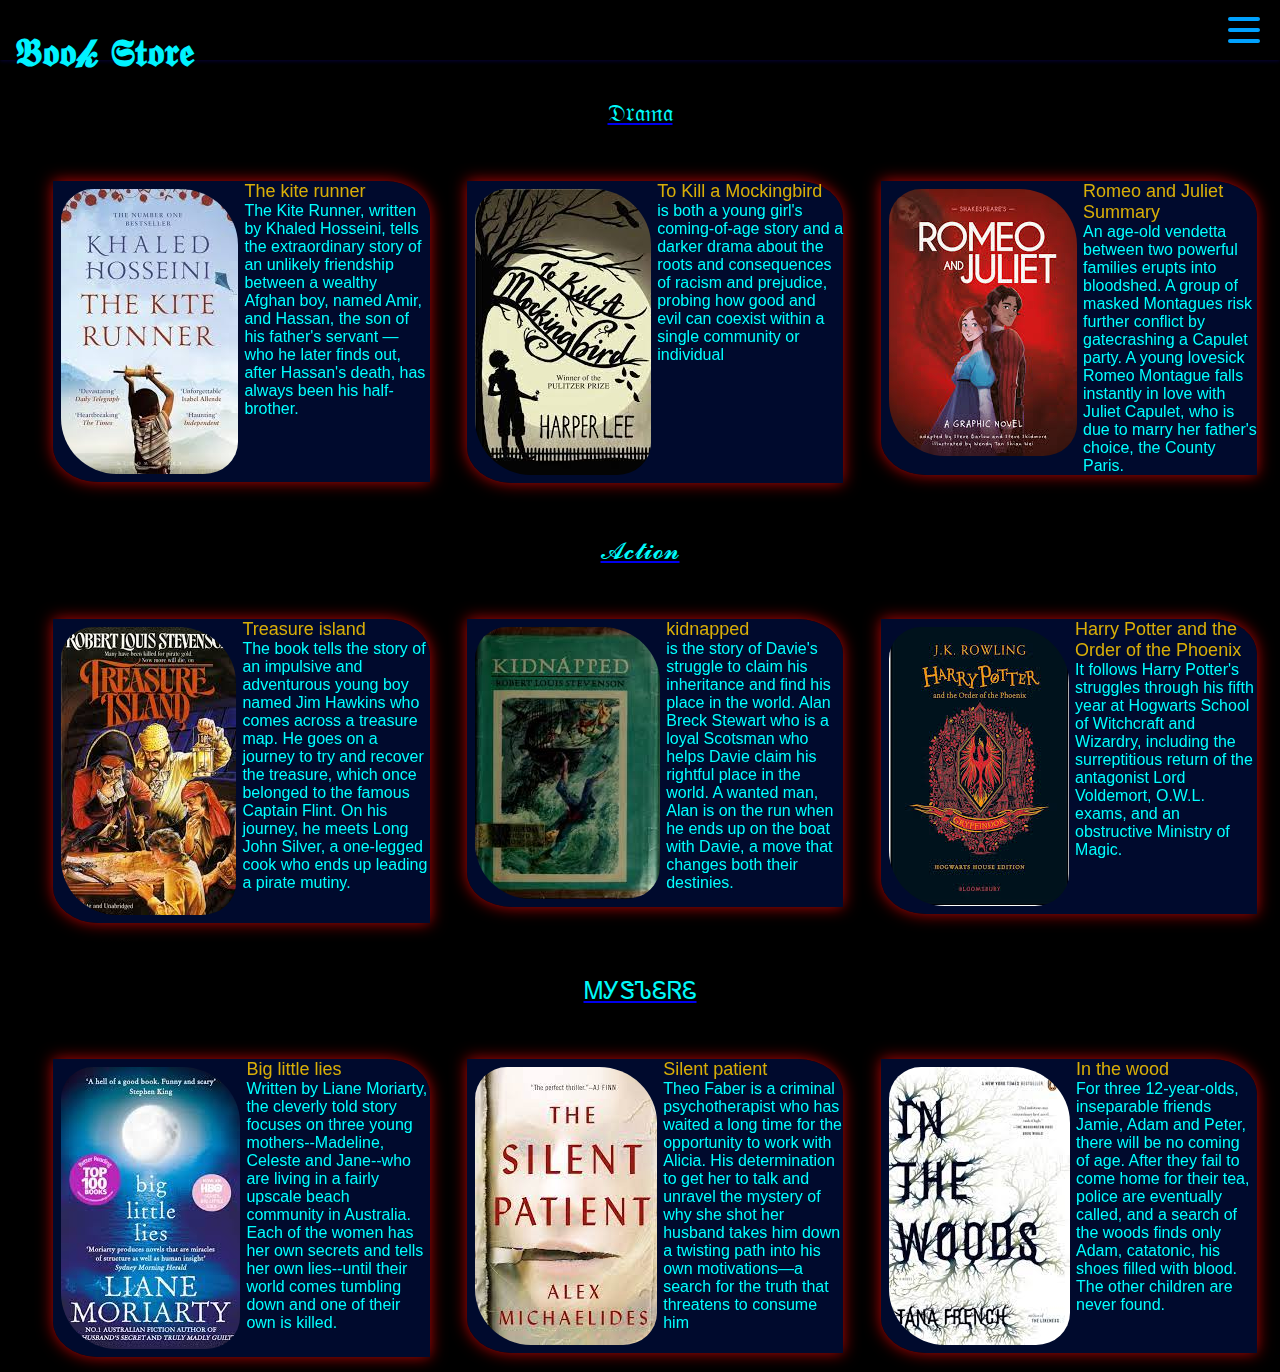
<file: Webproject(12130259)/Files/index.html>
<HTML>
    <head>
     <title>bookStore</title>
	 <meta name="viewport" content="width=device-width, initial-scale=1.0">
     <meta charset="UTF-8"/>
    <link rel="stylesheet" href="Stylebox.css">
</head>
<body> 
	<nav>
		<div class="navbar">
		  <div class="container1 nav-container1">
			  <input class="checkbox" type="checkbox" name="" id="" />
			  <div class="hamburger-lines">
				<span class="line line1"></span>
				<span class="line line2"></span>
				<span class="line line3"></span>
			  </div>  
			<div class="logo">
			  <h1>𝕭𝖔𝖔𝓴 𝕾𝖙𝖔𝖗𝖊</h1>
			</div>
			<div class="menu-items">
			  <li><a href="index.html">Home</a></li>
			  <li><a href="Register.html">Regester/signin</a></li>
			  <li><a href="prices.html">prices</a></li>
			  <li><a href="ConractUS.html">contact</a></li>
			</div>
		  </div>
		</div>
	  </nav>

		<div class="row">
		<div class="col-12 col-s-12">
		<a href="Drama.html"><p id="Title">𝔇𝔯𝔞𝔪𝔞</p></a></div></div>
<div class="float"|>
<div class="row">
	<div class="col-4 col-s-6">
<div class="container">
<img src="images/images (4).jpeg" alt="the kite runner">
<div class="btitle"><a> The kite runner</a></div>
<div class="description"><a>The Kite Runner, written by Khaled Hosseini, tells the extraordinary story of an unlikely friendship between a wealthy Afghan boy, named Amir, and Hassan, the son of his father's servant — who he later finds out, after Hassan's death, has always been his half-brother.</a></div>
</div>	</div>
<div class="col-4 col-s-6">
<div class="container">
	<img src="images/download (1).jpeg" alt="the kite runner">
	<div class="btitle"><a > To Kill a Mockingbird</a></div>
	<div class="description"><a> is both a young girl's coming-of-age story and a darker drama about the roots and consequences of racism and prejudice, probing how good and evil can coexist within a single community or individual</a></div>
	</div></div>
	<div class="col-4 col-s-12">
	<div class="container">
		<img src="images/images.jpeg" alt="the kite runner">
		<div class="btitle"><a>Romeo and Juliet Summary</a></div>
		<div class="description" ><a> An age-old vendetta between two powerful families erupts into bloodshed. A group of masked Montagues risk further conflict by gatecrashing a Capulet party. A young lovesick Romeo Montague falls instantly in love with Juliet Capulet, who is due to marry her father's choice, the County Paris.</a></div>
		</div></div>
	</div>	</div>	
	<div class="row">
	<div class="col-12 col-s-12">
	<a href="Action.html"><p id="Title">𝓐𝓬𝓽𝓲𝓸𝓷</p></a></div>
	</div>
	<div class="float"|>
	<div class="row">
		<div class="col-4 col-s-6">
		<div class="container">
		<img src="images/download (2).jpeg" alt="">
		<div class="btitle"><a>Treasure island</a></div>
		<div class="description"><a>The book tells the story of an impulsive and adventurous young boy named Jim Hawkins who comes across a treasure map. He goes on a journey to try and recover the treasure, which once belonged to the famous Captain Flint. On his journey, he meets Long John Silver, a one-legged cook who ends up leading a pirate mutiny.</a></div>
		</div>	</div>
		<div class="col-4 col-s-6">
		<div class="container">
			<img src="images/images (1).jpeg" alt="the kite runner">
			<div class="btitle"><a> kidnapped</a></div>
			<div class="description" ><a> is the story of Davie's struggle to claim his inheritance and find his place in the world. Alan Breck Stewart who is a loyal Scotsman who helps Davie claim his rightful place in the world. A wanted man, Alan is on the run when he ends up on the boat with Davie, a move that changes both their destinies.</a></div>
			</div></div>
			<div class="col-4 col-s-12">
			<div class="container">
				<img src="images/images (2).jpeg" alt="the kite runner">
				<div class="btitle"><a> Harry Potter and the Order of the Phoenix</a></div>
				<div class="description" ><a>It follows Harry Potter's struggles through his fifth year at Hogwarts School of Witchcraft and Wizardry, including the surreptitious return of the antagonist Lord Voldemort, O.W.L. exams, and an obstructive Ministry of Magic.</a></div>
				</div></div>
			</div></div>
		<div class="row">
			<div class="col-12 col-s-12">
			<a href="Mystere.html"><p id="Title">ᎷᎩᏕᏖᏋᏒᏋ</p></a></div>
		</div>
			<div class="float"|>
	<div class="row">
		<div class="col-4 col-s-6">
<div class="container">
				<img src="images/download (4).jpeg" alt="the kite runner">
				<div class="btitle"><a>Big little lies</a></div>
				<div class="description"><a>Written by Liane Moriarty, the cleverly told story focuses on three young mothers--Madeline, Celeste and Jane--who are living in a fairly upscale beach community in Australia. Each of the women has her own secrets and tells her own lies--until their world comes tumbling down and one of their own is killed.</a></div>
				</div>	</div>
				<div class="col-4 col-s-6">
				<div class="container">
					<img src="images/download (5).jpeg" alt="the kite runner">
					<div class="btitle"><a>Silent patient</a></div>
					<div class="description"><a>Theo Faber is a criminal psychotherapist who has waited a long time for the opportunity to work with Alicia. His determination to get her to talk and unravel the mystery of why she shot her husband takes him down a twisting path into his own motivations—a search for the truth that threatens to consume him</a></div>
					</div></div>
					<div class="col-4 col-s-12">

					<div class="container">
						<img src="images/download (6).jpeg" alt="the kite runner">
						<div class="btitle"><a>In the wood</a></div>
						<div class="description"><a>For three 12-year-olds, inseparable friends Jamie, Adam and Peter, there will be no coming of age. After they fail to come home for their tea, police are eventually called, and a search of the woods finds only Adam, catatonic, his shoes filled with blood. The other children are never found.</a></div>
						</div></div>
					</div></div>
				
					
	</body>
</HTML>
</file>
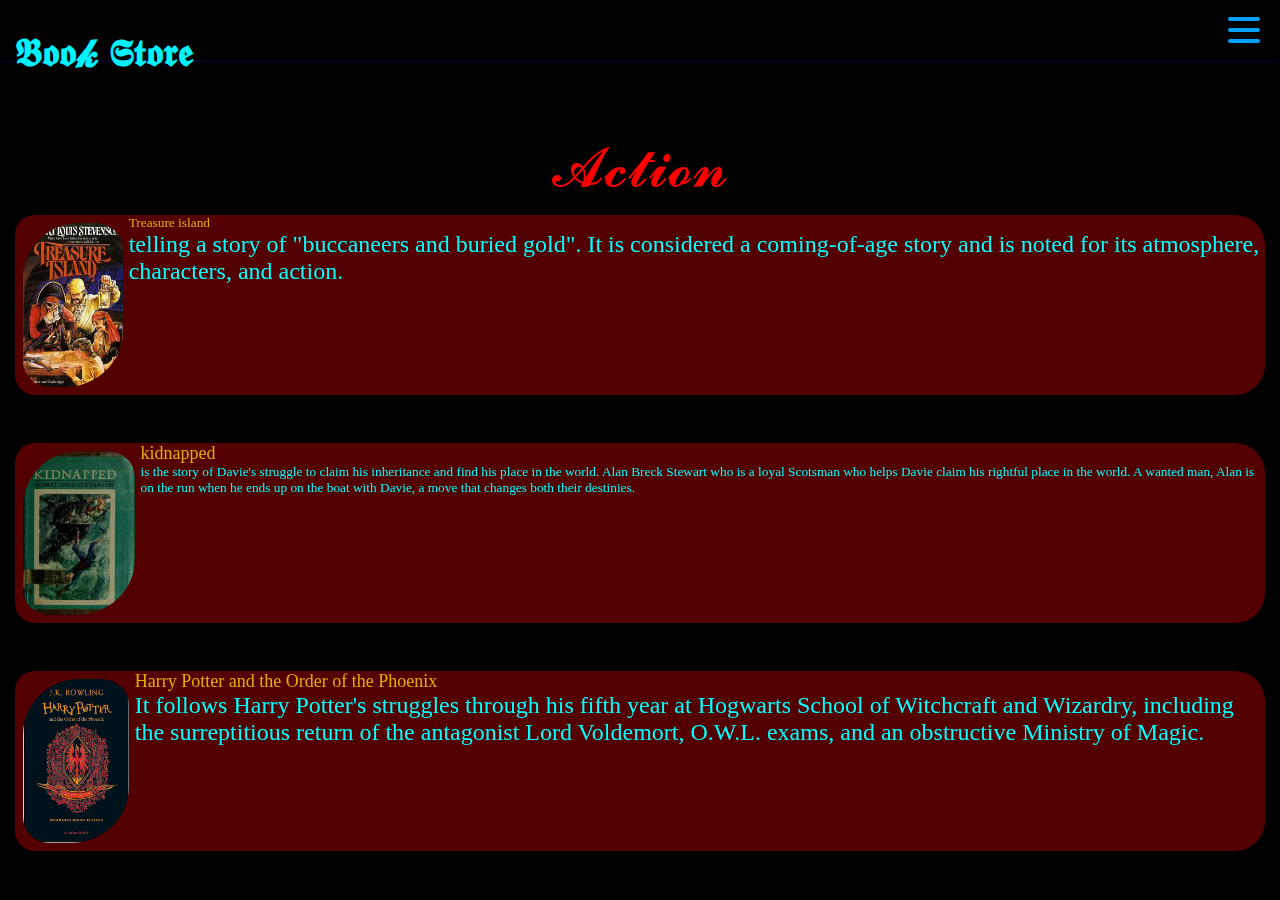
<file: Webproject(12130259)/Files/Action.html>
<HTML>
    <head>
     <title>MBA</title>
     <meta charset="UTF-8"/>
    <link rel="stylesheet" href="StylePages.css">
	<meta name="viewport" content="width=device-width, initial-scale=1.0">
     
</head>
<body>  
	<nav>
		<div class="navbar">
		  <div class="container1 nav-container1">
			  <input class="checkbox" type="checkbox" name="" id="" />
			  <div class="hamburger-lines">
				<span class="line line1"></span>
				<span class="line line2"></span>
				<span class="line line3"></span>
			  </div>  
			<div class="logo">
			  <h1>𝕭𝖔𝖔𝓴 𝕾𝖙𝖔𝖗𝖊</h1>
			</div>
			<div class="menu-items">
			  <li><a href="index.html">Home</a></li>
			  <li><a href="Register.html">Regester/signin</a></li>
			  <li><a href="prices.html">prices</a></li>
			  <li><a href="ConractUS.html">contact</a></li>
			</div>
		  </div>
		</div>
	  </nav>

		<p id="Title"></style>𝓐𝓬𝓽𝓲𝓸𝓷</p><a href="Drama.html"></a>

	<div class="col-12 col-s-12">
		<div class="container">
			<img src="images/download (2).jpeg" alt="">
			<div class="btitle"><a style="font-size: smaller;">Treasure island</a></div>
			<div class="description"><a>telling a story of "buccaneers and buried gold". It is considered a coming-of-age story and is noted for its atmosphere, characters, and action.</a></div>
			</div>
</div>	
<div class="col-12 col-s-12">
	<div class="container">
		<img src="images/images (1).jpeg" alt="the kite runner">
		<div class="btitle"><a> kidnapped</a></div>
		<div class="description" style="font-size: smaller;"><a> is the story of Davie's struggle to claim his inheritance and find his place in the world. Alan Breck Stewart who is a loyal Scotsman who helps Davie claim his rightful place in the world. A wanted man, Alan is on the run when he ends up on the boat with Davie, a move that changes both their destinies.</a></div>
		</div></div>
	<div class="col-12 col-s-12">
		<div class="container">
			<img src="images/images (2).jpeg" alt="the kite runner">
			<div class="btitle"><a> Harry Potter and the Order of the Phoenix</a></div>
			<div class="description" ><a>It follows Harry Potter's struggles through his fifth year at Hogwarts School of Witchcraft and Wizardry, including the surreptitious return of the antagonist Lord Voldemort, O.W.L. exams, and an obstructive Ministry of Magic.</a></div>
			</div></div>
		
	</body>
</HTML>
</file>
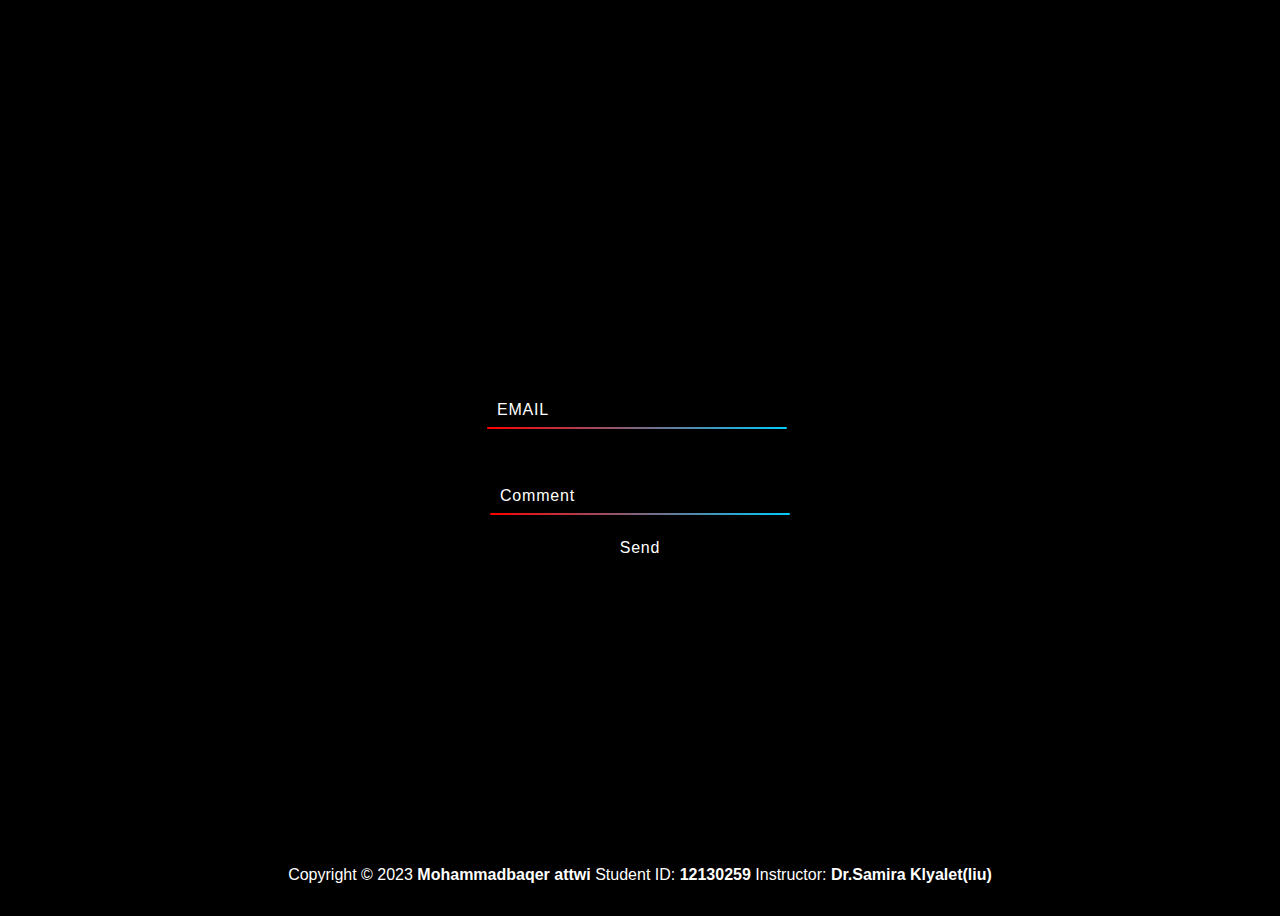
<file: Webproject(12130259)/Files/ConractUS.html>
<!DOCTYPE html>
<html lang="en">
<head>
    <meta charset="UTF-8">
    <title>12130259</title>
  
</head>
<body>
    
    <form>
        <tr><td>
        <table><div class="input">
        <input type="email" required="required">
        <label>EMAIL</label>
        <i></i></td></tr>
    </div>
    <tr><td>
    <div class="input">
        <input type="text" required="required">
        <label>Comment</label>
        <i></i></td></tr>

    </div>
 <tr>
    <div><td colspan="2" style="text-align:center;  color: #fff;"><input type="submit" value="Send" style="  color: #fff;"> </td>
</tr></div></table></form>
    
    <footer >
          <p>Copyright &copy; 2023 <strong>Mohammadbaqer attwi</strong>
        Student ID: <strong>12130259</strong>
         Instructor: <strong>Dr.Samira Klyalet(liu)</strong></p>
      </footer>
      
      
</body>
  <style>

footer {
  position: fixed;
  bottom: 0;
  width: 100%;
  height: 50px;
  background-color: #000000;
  color: white;
  text-align: center;
  direction: rtl;
  float: right;
}



        *{
            box-sizing: border-box;

            font-family: 'Lucida Sans', 'Lucida Sans Regular', 'Lucida Grande', 'Lucida Sans Unicode', Geneva, Verdana, sans-serif;
        }

        body{
            display: flex;
            justify-content: center;
            align-items: center;
            background: #000;
            min-height: 100vh;
        }
        
     
        
        form{
            position: absolute;
           
            flex-direction: column;
            background: #000;
            z-index: 10;
        }

        .input{
            position: relative;
            margin-top:35px ;
            width: 300px;
        }
        
        input{
            position: relative;
            padding: 20px 10px 10px;
            width: 100%;
            color: #222;
            background: transparent;
            font-size: 1em;
            letter-spacing: 0.05em;
            border: none;
            outline: none;
            z-index: 10;
        }
        
        label{
            position: absolute;
            left: 0;
            padding: 20px 10px 10px;
            color: #fff;
            font-size: 1em;
            letter-spacing: 0.05em;
            pointer-events: none;
            transition: 0.5s;
        }
        
        input:valid ~ label,input:focus ~ label{
            color: #fff;
            font-size: 0.7em;
            transform: translateY(-34px);
         }
        
         i{
            position: absolute;
            left: 0;
            bottom: 0;
            height: 2px;
            width: 100%;
            background: linear-gradient(45deg,#f00,#00ccff);
            border-radius: 4px;
            pointer-events: none;
            z-index: 9;
            transition: 0.5s;
         }
        
         input:valid ~ i,input:focus ~ i{
            height: 44px;
         }

</style>
</html>
</file>
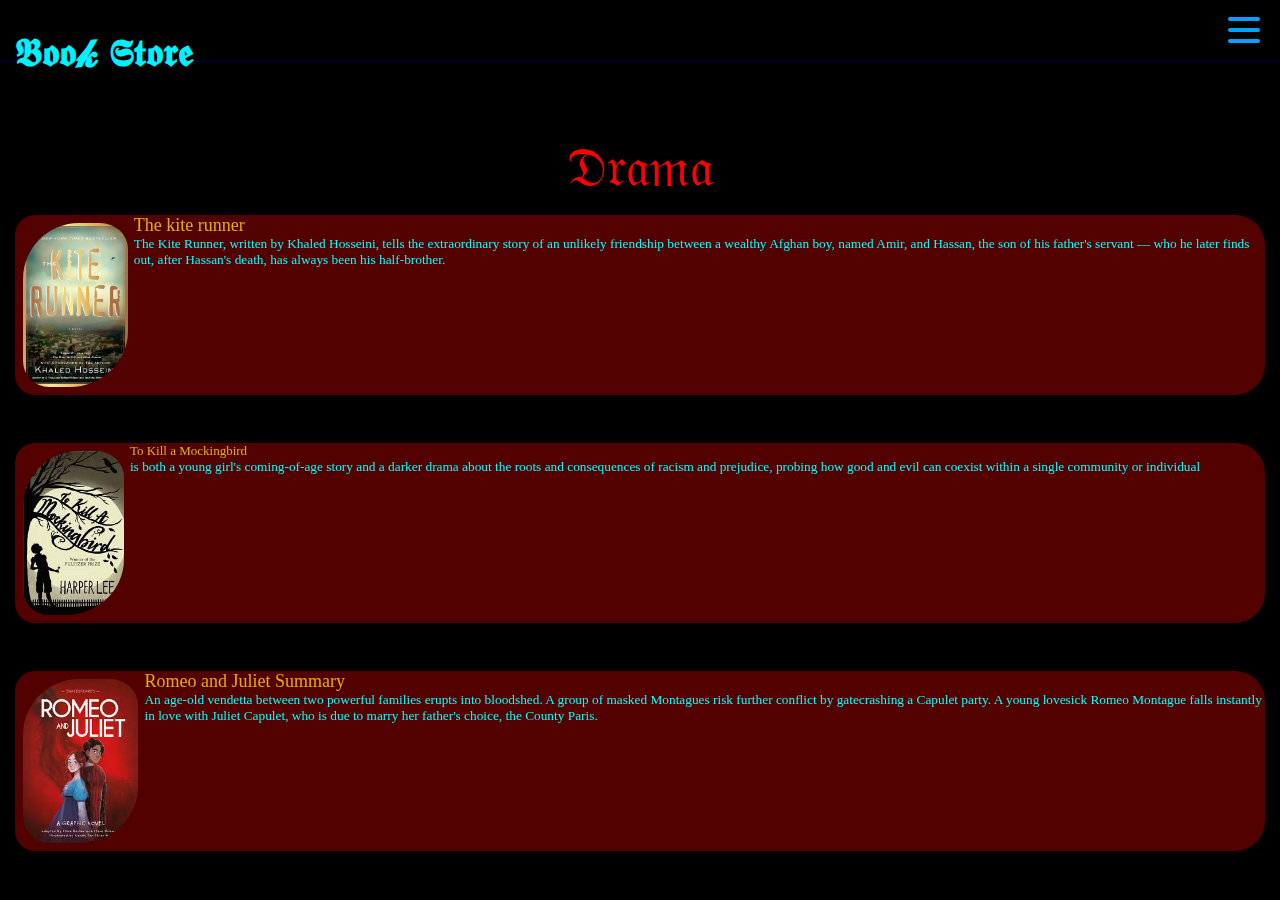
<file: Webproject(12130259)/Files/Drama.html>
<HTML>
    <head>
     <title>12130259</title>
	 <meta name="viewport" content="width=device-width, initial-scale=1.0">
     <meta charset="UTF-8"/>
    <link rel="stylesheet" href="StylePages.css">
</head>
<body>  
	<nav>
		<div class="navbar">
		  <div class="container1 nav-container1">
			  <input class="checkbox" type="checkbox" name="" id="" />
			  <div class="hamburger-lines">
				<span class="line line1"></span>
				<span class="line line2"></span>
				<span class="line line3"></span>
			  </div>  
			<div class="logo">
			  <h1>𝕭𝖔𝖔𝓴 𝕾𝖙𝖔𝖗𝖊</h1>
			</div>
			<div class="menu-items">
			  <li><a href="index.html">Home</a></li>
			  <li><a href="Register.html">Regester/signin</a></li>
			  <li><a href="prices.html">prices</a></li>
			  <li><a href="ConractUS.html">contact</a></li>
			</div>
		  </div>
		</div>
	  </nav>

		<p id="Title"></style>𝔇𝔯𝔞𝔪𝔞</p><a href="Drama.html"></a>

		<div class="col-12 col-s-12">
			<div class="container">
				<img src="images/db1.jpg" alt="the kite runner">
				<div class="btitle"><a> The kite runner</a></div>
				<div class="description" style="font-size: smaller;"><a>The Kite Runner, written by Khaled Hosseini, tells the extraordinary story of an unlikely friendship between a wealthy Afghan boy, named Amir, and Hassan, the son of his father's servant — who he later finds out, after Hassan's death, has always been his half-brother.</a></div>
				</div>
	</div>	
	<div class="col-12 col-s-12">
		<div class="container">
			<img src="images/download (1).jpeg" alt="the kite runner">
			<div class="btitle"><a style="font-size: small;"> To Kill a Mockingbird</a></div>
			<div class="description" style="font-size: smaller;"><a> is both a young girl's coming-of-age story and a darker drama about the roots and consequences of racism and prejudice, probing how good and evil can coexist within a single community or individual</a></div>
			</div></div>
		<div class="col-12 col-s-12">
			<div class="container">
				<img src="images/images.jpeg" alt="the kite runner">
				<div class="btitle"><a>Romeo and Juliet Summary</a></div>
				<div class="description" style="font-size: smaller;"><a> An age-old vendetta between two powerful families erupts into bloodshed. A group of masked Montagues risk further conflict by gatecrashing a Capulet party. A young lovesick Romeo Montague falls instantly in love with Juliet Capulet, who is due to marry her father's choice, the County Paris.</a></div>
				</div></div>
		
				
	</body>
</HTML>
</file>
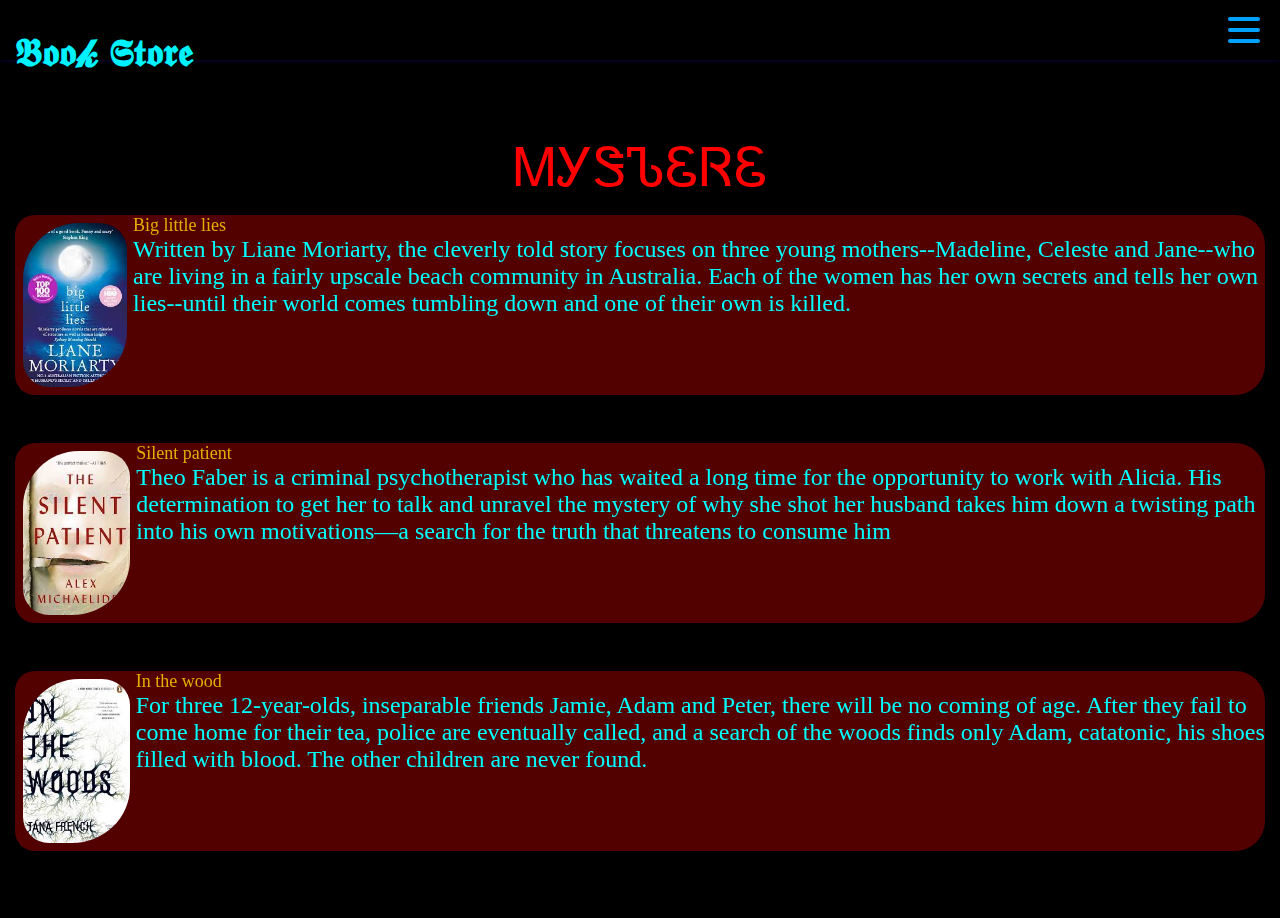
<file: Webproject(12130259)/Files/Mystere.html>
<HTML>
    <head>
     <title>MohammadbaqerAttwi</title>
     <meta charset="UTF-8"/>
    <link rel="stylesheet" href="StylePages.css">
    <meta charset="utf-8" />
    <meta property="og:type" content="website" />
    <meta content="summary_large_image" name="twitter:card" />
    <meta content="width=device-width, initial-scale=1" name="viewport" />
  
</head>
<body>  
  <nav>
		<div class="navbar">
		  <div class="container1 nav-container1">
			  <input class="checkbox" type="checkbox" name="" id="" />
			  <div class="hamburger-lines">
				<span class="line line1"></span>
				<span class="line line2"></span>
				<span class="line line3"></span>
			  </div>  
			<div class="logo">
			  <h1>𝕭𝖔𝖔𝓴 𝕾𝖙𝖔𝖗𝖊</h1>
			</div>
			<div class="menu-items">
			  <li><a href="index.html">Home</a></li>
			  <li><a href="Register.html">Regester/signin</a></li>
			  <li><a href="prices.html">prices</a></li>
			  <li><a href="ConractUS.html">contact</a></li>
			</div>
		  </div>
		</div>
	  </nav>

		<p id="Title"></style>ᎷᎩᏕᏖᏋᏒᏋ</p><a href="Drama.html"></a>
    <div class="col-12 col-s-12">
      <div class="container">
				<img src="images/download (4).jpeg" alt="the kite runner">
				<div class="btitle"><a>Big little lies</a></div>
				<div class="description"><a>Written by Liane Moriarty, the cleverly told story focuses on three young mothers--Madeline, Celeste and Jane--who are living in a fairly upscale beach community in Australia. Each of the women has her own secrets and tells her own lies--until their world comes tumbling down and one of their own is killed.</a></div>
				</div></div>
	</div>	
  <div class="col-12 col-s-12">
  <div class="container">
    <img src="images/download (5).jpeg" alt="the kite runner">
    <div class="btitle"><a>Silent patient</a></div>
    <div class="description"><a>Theo Faber is a criminal psychotherapist who has waited a long time for the opportunity to work with Alicia. His determination to get her to talk and unravel the mystery of why she shot her husband takes him down a twisting path into his own motivations—a search for the truth that threatens to consume him</a></div>
    </div></div>
		<div class="col-12 col-s-12">
      <div class="container">
        <img src="images/download (6).jpeg" alt="the kite runner">
        <div class="btitle"><a>In the wood</a></div>
        <div class="description"><a>For three 12-year-olds, inseparable friends Jamie, Adam and Peter, there will be no coming of age. After they fail to come home for their tea, police are eventually called, and a search of the woods finds only Adam, catatonic, his shoes filled with blood. The other children are never found.</a></div>
        </div></div>
        <footer >
          <p>Copyright &copy; 2023 <strong>Mohammadbaqer attwi</strong>
        Student ID: <strong>12130259</strong>
         Instructor: <strong>Dr.Samira Klyalet(liu)</strong></p>
      </footer>
      
	</body>
</HTML>
</file>
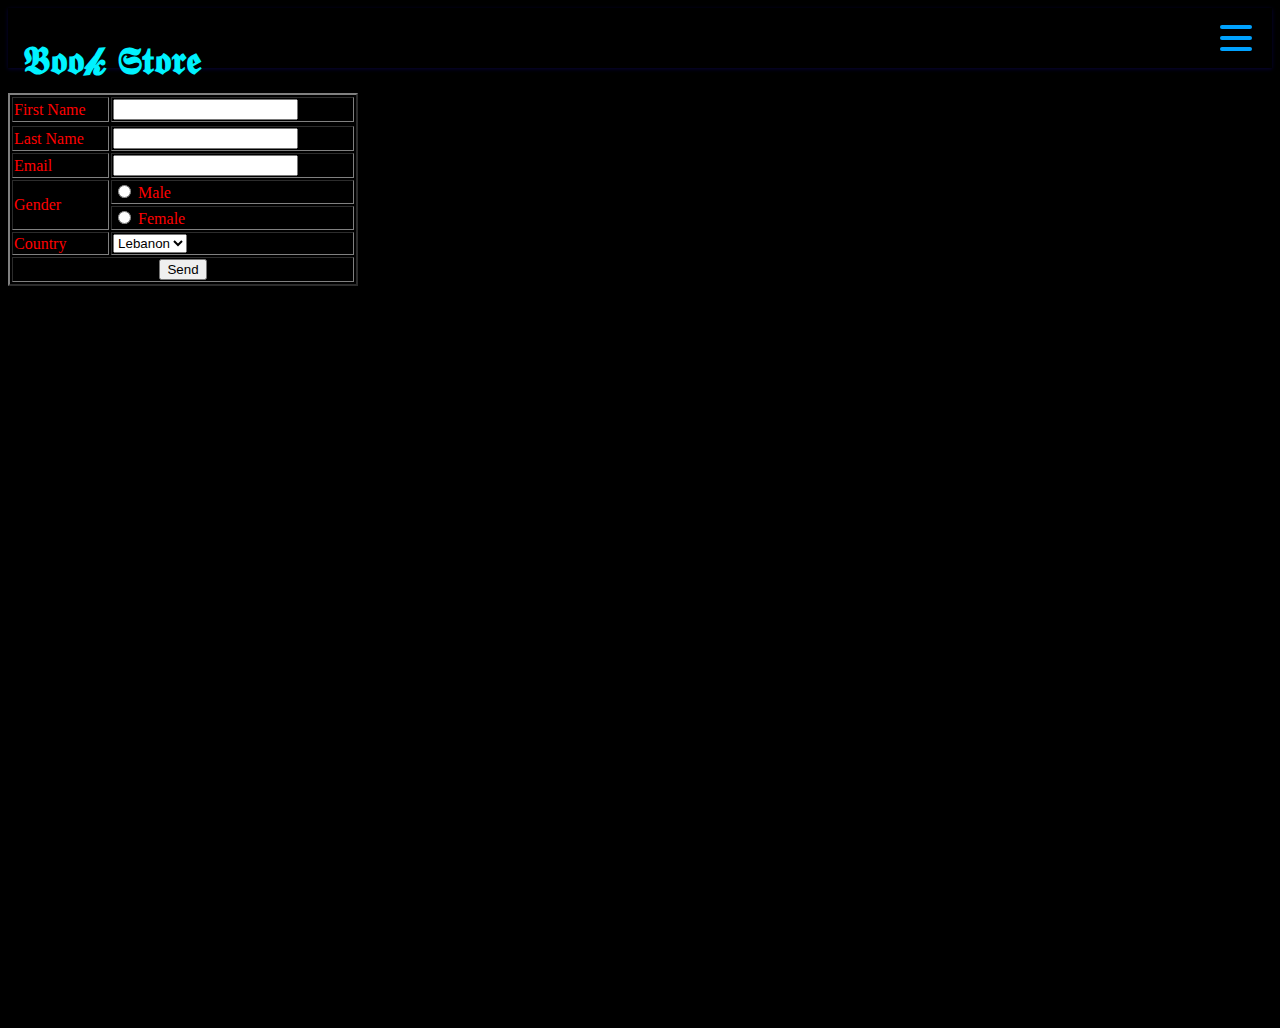
<file: Webproject(12130259)/Files/Register.html>
<!doctype html>
<html lang="en">
<head>
  <title>baqerattwi</title>
  <meta charset="utf-8">
</head>
<body>
  <nav>
		<div class="navbar">
		  <div class="container1 nav-container1">
			  <input class="checkbox" type="checkbox" name="" id="" />
			  <div class="hamburger-lines">
				<span class="line line1"></span>
				<span class="line line2"></span>
				<span class="line line3"></span>
			  </div>  
			<div class="logo">
			  <h1>𝕭𝖔𝖔𝓴 𝕾𝖙𝖔𝖗𝖊</h1>
			</div>
			<div class="menu-items">
			  <li><a href="index.html">Home</a></li>
			  <li><a href="Register.html">Regester/signin</a></li>
			  <li><a href="prices.html">prices</a></li>
			  <li><a href="ConractUS.html">contact</a></li>
			</div>
		  </div>
		</div>
	  </nav>
  <form>
        <table width=350 border="2px">
            <tr>
                <td> First Name </td>
                <td ><i><input type="text" name="fname"></td>
                </i>  </tr>
            <tr>
            <tr>
                <td> Last Name </td>
                <td><input type="text" name="lname"></td>
            </tr>
            <tr>
              <td> Email </td>
              <td><input type="text" name="fname"></td>
          </tr>
            <tr>
                <td rowspan="2"> Gender </td>
                <td><input type="radio" name="gender" value="M"> Male</td>
            </tr>
            <tr>
          
                <td><input type="radio" name="gender" value="F"> Female</td>
            </tr>
            <tr>
                <td> Country </td>
                <td><select>
                    <option>Lebanon</option>
                    <option>Syria</option>
                    <option>Jordan</option>
                </select></td>
            </tr>
         
              <tr>
                  <td colspan="2" style="text-align:center"><input type="submit" value="Send"> </td>
              </tr>
        </table>
    </form>

	</div>
</body>
<style>

.navbar {
  width: 100%;
  box-shadow: 0 1px 4px rgba(19, 10, 139, 0.392);
  margin-bottom: 2%;
}

.nav-container1 {
  display: flex;
  justify-content: space-between;
  align-items: center;
  height: 62px;
}

.navbar .menu-items {
  display: flex;
}

.navbar .nav-container1 li {
  list-style: none;
}

.navbar .nav-container1 a {
  text-decoration: none;
  color: #fffffff8;
  font-weight: 500;
  font-size: 1.2rem;
  padding: 0.7rem;
}

.navbar .nav-container1 a:hover{
    font-weight: bolder;
    color: rgba(243, 53, 53, 0.984);
}

.nav-container1 {
  display: block;
  position: relative;
  height: 60px;
}

.nav-container1 .checkbox {
  position: absolute;
  display: block;
  height: 32px;
  width: 32px;
  top: 20px;
  right: 20px;
  z-index: 5;
  opacity: 0;
  cursor: pointer;
}

.nav-container1 .hamburger-lines {
  display: block;
  height: 26px;
  width: 32px;
  position: absolute;
  top: 17px;
  right: 20px;
  z-index: 2;
  display: flex;
  flex-direction: column;
  justify-content: space-between;
}
table{
  align-self: center;
  align-items: center;
  margin: 0%;
  padding: 0%;
}
.nav-container1 .hamburger-lines .line {
  display: block;
  height: 4px;
  width: 100%;
  border-radius: 10px;
  background: #00a2ff;
}

.nav-container1 .hamburger-lines .line1 {
  transform-origin: 0% 0%;
  transition: transform 0.4s ease-in-out;
}

.nav-container1 .hamburger-lines .line2 {
  transition: transform 0.2s ease-in-out;
}

.nav-container1 .hamburger-lines .line3 {
  transform-origin: 0% 100%;
  transition: transform 0.4s ease-in-out;
}

.navbar .menu-items {
  padding-top: 120px;
  box-shadow: inset 0 0 2000px rgba(195, 16, 123, 0.5);
  height: 100vh;
  width: 100%;
  transform: translate(-150%);
  
  flex-direction: column;
  margin-left: -40px;
  padding-left: 50px;
  transition: transform 0.5s ease-in-out;
  text-align:right;
}

.navbar .menu-items li {
  margin-bottom: 1.2rem;
  font-size: 1.5rem;
  font-weight: 500;
  display: inline-block;
}

.logo {
  position: absolute;
  top: 5px;
  left: 15px;
  font-size: 1.2rem;
  color: rgb(0, 242, 255);
  z-index:20;
  float: left;
}

.nav-container1 input[type="checkbox"]:checked ~ .menu-items {
  transform: translateX(0);
}

.nav-container1 input[type="checkbox"]:checked ~ .hamburger-lines .line1 {
  transform: rotate(45deg);
}

.nav-container1 input[type="checkbox"]:checked ~ .hamburger-lines .line2 {
  transform: scaleY(0);
}

.nav-container1 input[type="checkbox"]:checked ~ .hamburger-lines .line3 {
  transform: rotate(-45deg);
}
body{
  background-color: black;
  color: red;
}
    </style>
</html>
</file>
<file: Webproject(12130259)/Files/Stylebox.css>
body{
  background-color: black;
    background-repeat: no-repeat;
    background-size:cover;
    margin: 0;
    padding: 0;
  
    }
  
    /* Google font */
    @import url('https://fonts.googleapis.com/css?family=Orbitron');
    #clock {
        font-family: 'Orbitron', sans-serif;
        color: #66ff99;
        font-size: 56px;
        text-align: center;
        padding-top: 40px;
        padding-bottom: 40px;
      }
      * {
        box-sizing: border-box;
      }
      
      .row::after {
        content: "";
        clear: both;
        display: table;
      }
      
      [class*="col-"] {
        float: left;
        padding: 15px;
      }
      
      html {
        font-family: "Lucida Sans", sans-serif;
      }
      
      .header {
        background-color: #9933cc;
        color: #ffffff;
        padding: 15px;
      }
      
      .aside {
        background-color: #333333;
        padding: 15px;
        color: #ffffff;
        text-align: center;
        font-size: 14px;
        box-shadow: 0 1px 3px rgba(0,0,0,0.12), 0 1px 2px rgba(0,0,0,0.24);
      }
      
      .footer {
        background-color: #336633;
        color: #ffffff;
        text-align: center;
        font-size: 12px;
        padding: 15px;
      }
      
      /* For mobile phones: */
      [class*="col-"] {
        width: 100%;
      }
      
      @media only screen and (min-width: 600px) {
        /* For tablets: */
        .col-s-1 {width: 8.33%;}
        .col-s-2 {width: 16.66%;}
        .col-s-3 {width: 25%;}
        .col-s-4 {width: 33.33%;}
        .col-s-5 {width: 41.66%;}
        .col-s-6 {width: 50%;}
        .col-s-7 {width: 58.33%;}
        .col-s-8 {width: 66.66%;}
        .col-s-9 {width: 75%;}
        .col-s-10 {width: 83.33%;}
        .col-s-11 {width: 91.66%;}
        .col-s-12 {width: 100%;}
     
      }
      @media only screen and (min-width: 768px) {
        /* For desktop: */
        .col-1 {width: 8.33%;}
        .col-2 {width: 16.66%;}
        .col-3 {width: 25%;}
        .col-4 {width: 33.33%;}
        .col-5 {width: 41.66%;}
        .col-6 {width: 50%;}
        .col-7 {width: 58.33%;}
        .col-8 {width: 66.66%;}
        .col-9 {width: 75%;}
        .col-10 {width: 83.33%;}
        .col-11 {width: 91.66%;}
        .col-12 {width: 100%;}
      }
  /*Glass effect*/
.container{
width:fit-content;
height:max-content;
display:inline-table;
box-shadow: 0 0 1rem 0 rgba(243, 7, 7, 0.777);
border-radius: 0% 12% 0% 12%;
background-color: rgba(0, 13, 60, 0.752);
backdrop-filter: blur(5px);
margin-right: 2%;
}
/*fisnhed*/
.container>img{
  padding: 8px 6px 8px 8px;
  border-radius: 40px 64px;
  float: left;
  display: flex;
}
div.btitle a{
font-size: large;
color: rgba(255, 204, 0, 0.849);
}
div.description{
color: aqua;
font-size: medium;
}
.float{
 display: left;
 display:flex ;
}
.float{
  margin-left: 3%;
}
div.container a:hover{
  font-size: x-large;
  overflow:scroll;
}
#Title{
  font-family: Arblanchedalmondial, Helvetica, sans-serif;
  color:rgb(1, 249, 249);
  display:block; 
font-size: x-large;
text-align: center;
}  
/*nav*/
.container1 {
  
  margin: auto;
}

.navbar {
  width: 100%;
  box-shadow: 0 1px 4px rgba(19, 10, 139, 0.392);
}

.nav-container1 {
  display: flex;
  justify-content: space-between;
  align-items: center;
  height: 62px;
}

.navbar .menu-items {
  display: flex;
}

.navbar .nav-container1 li {
  list-style: none;
}

.navbar .nav-container1 a {
  text-decoration: none;
  color: #093ddbf8;
  font-weight: 500;
  font-size: 1.2rem;
  padding: 0.7rem;
}

.navbar .nav-container1 a:hover{
    font-weight: bolder;
    color: rgba(243, 53, 53, 0.984);
}

.nav-container1 {
  display: block;
  position: relative;
  height: 60px;
}

.nav-container1 .checkbox {
  position: absolute;
  display: block;
  height: 32px;
  width: 32px;
  top: 20px;
  right: 20px;
  z-index: 5;
  opacity: 0;
  cursor: pointer;
}

.nav-container1 .hamburger-lines {
  display: block;
  height: 26px;
  width: 32px;
  position: absolute;
  top: 17px;
  right: 20px;
  z-index: 2;
  display: flex;
  flex-direction: column;
  justify-content: space-between;
}

.nav-container1 .hamburger-lines .line {
  display: block;
  height: 4px;
  width: 100%;
  border-radius: 10px;
  background: #00a2ff;
}

.nav-container1 .hamburger-lines .line1 {
  transform-origin: 0% 0%;
  transition: transform 0.4s ease-in-out;
}

.nav-container1 .hamburger-lines .line2 {
  transition: transform 0.2s ease-in-out;
}

.nav-container1 .hamburger-lines .line3 {
  transform-origin: 0% 100%;
  transition: transform 0.4s ease-in-out;
}

.navbar .menu-items {
  padding-top: 120px;
  box-shadow: inset 0 0 2000px rgba(195, 16, 123, 0.5);
  height: 100vh;
  width: 100%;
  transform: translate(-150%);
  display: flex;
  flex-direction: row;
  margin-left: -40px;
  padding-left: 50px;
  transition: transform 0.5s ease-in-out;
  text-align:left;
}

.navbar .menu-items li {
  margin-bottom: 1.2rem;
  font-size: 1.5rem;
  font-weight: 500;
  display: inline-block;
}

.logo {
  position: absolute;
  top: 5px;
  left: 15px;
  font-size: 1.2rem;
  color: rgb(0, 242, 255);
  z-index:20;
  float: left;
}

.nav-container1 input[type="checkbox"]:checked ~ .menu-items {
  transform: translateX(0);
}

.nav-container1 input[type="checkbox"]:checked ~ .hamburger-lines .line1 {
  transform: rotate(45deg);
}

.nav-container1 input[type="checkbox"]:checked ~ .hamburger-lines .line2 {
  transform: scaleY(0);
}

.nav-container1 input[type="checkbox"]:checked ~ .hamburger-lines .line3 {
  transform: rotate(-45deg);
}
</file>
<file: Webproject(12130259)/Files/StylePages.css>
body{
  margin: 0%;
  padding: 0%;
  background-color: black;
}
/*Glass effect*/
.container{
width: 100%;
height:max-content;
display:inline-block;
box-shadow: 0 0 1rem 0 rgba(0, 0, 0, .2);
border-radius: 20px 30px 30px 20px;
background-color: rgba(255, 0, 0, 0.321);
backdrop-filter: blur(5px);
margin-bottom: 2vh;
}
/*fisnhed*/
.container>img{
  height:180px;
  padding: 8px 6px 8px 8px;
  border-radius: 64px 34px;
  float: left;
  display: flex;
}
div.btitle a{
font-size: large;
color: rgba(255, 204, 0, 0.849);
}
div.description{
color: aqua;
font-size: x-large;
}
.float{
 display: left;
 display:flex ;
}
.float{
  margin-left: 3%;
}
div.container a:hover{
  font-size: xx-large;
  overflow:scroll;}
#Title{
  
    color: red;
    text-align: center;
    font-size: 6vh;
    padding: 0%;
    margin: 0%;
}  

  @import url(https://fonts.googleapis.com/css?family=Poppins:400,300,500);
html {
  box-sizing: border-box;
}

/*regester*/
@media only screen and (min-width: 600px) {
  /* For tablets: */
  .col-s-1 {width: 8.33%;}
  .col-s-2 {width: 16.66%;}
  .col-s-3 {width: 25%;}
  .col-s-4 {width: 33.33%;}
  .col-s-5 {width: 41.66%;}
  .col-s-6 {width: 50%;}
  .col-s-7 {width: 58.33%;}
  .col-s-8 {width: 66.66%;}
  .col-s-9 {width: 75%;}
  .col-s-10 {width: 83.33%;}
  .col-s-11 {width: 91.66%;}
  .col-s-12 {width: 100%;}
}
@media only screen and (min-width: 768px) {
  /* For desktop: */
  .col-1 {width: 8.33%;}
  .col-2 {width: 16.66%;}
  .col-3 {width: 25%;}
  .col-4 {width: 33.33%;}
  .col-5 {width: 41.66%;}
  .col-6 {width: 50%;}
  .col-7 {width: 58.33%;}
  .col-8 {width: 66.66%;}
  .col-9 {width: 75%;}
  .col-10 {width: 83.33%;}
  .col-11 {width: 91.66%;}
  .col-12 {width: 100%;}
}
  /* For mobile phones: */
  [class*="col-"] {
    width: 100%;
  }
  * {
    box-sizing: border-box;
  }
  
  .row::after {
    content: "";
    clear: both;
    display: table;
  }
  
  [class*="col-"] {
    float: left;
    padding: 15px;
  }
  .container1 {
  
    margin: auto;
  }
  
  .navbar {
    width: 100%;
    box-shadow: 0 1px 4px rgba(19, 10, 139, 0.392);
  }
  
  .nav-container1 {
    display:flex;
    margin-bottom: 6%;
    justify-content:space-between;
    align-items: center;
    height: 62px;
  }
  
  .navbar .menu-items {
    display: flex;
  }
  
  .navbar .nav-container1 li {
    list-style: none;
  }
  
  .navbar .nav-container1 a {
    text-decoration: none;
    color: #093ddbf8;
    font-weight: 500;
    font-size: 1.2rem;
    padding: 0.7rem;
  }
  
  .navbar .nav-container1 a:hover{
      font-weight: bolder;
      color: rgba(243, 53, 53, 0.984);
  }
  
  .nav-container1 {
    display: block;
    position: relative;
    height: 60px;
  }
  
  .nav-container1 .checkbox {
    position: absolute;
    display: block;
    height: 32px;
    width: 32px;
    top: 20px;
    right: 20px;
    z-index: 5;
    opacity: 0;
    cursor: pointer;
  }
  
  .nav-container1 .hamburger-lines {
    display: block;
    height: 26px;
    width: 32px;
    position: absolute;
    top: 17px;
    right: 20px;
    z-index: 2;
    display: flex;
    flex-direction: column;
    justify-content: space-between;
  }
  
  .nav-container1 .hamburger-lines .line {
    display: block;
    height: 4px;
    width: 100%;
    border-radius: 10px;
    background: #00a2ff;
  }
  
  .nav-container1 .hamburger-lines .line1 {
    transform-origin: 0% 0%;
    transition: transform 0.4s ease-in-out;
  }
  
  .nav-container1 .hamburger-lines .line2 {
    transition: transform 0.2s ease-in-out;
  }
  
  .nav-container1 .hamburger-lines .line3 {
    transform-origin: 0% 100%;
    transition: transform 0.4s ease-in-out;
  }
  
  .navbar .menu-items {
    padding-top: 120px;
    box-shadow: inset 0 0 2000px rgba(195, 16, 123, 0.5);
    height: 100vh;
    width: 100%;
    transform: translate(-150%);
    display: flex;
    flex-direction: row;
    margin-left: -40px;
    padding-left: 50px;
    transition: transform 0.5s ease-in-out;
    text-align:left;
  }
  
  .navbar .menu-items li {
    margin-bottom: 1.2rem;
    font-size: 1.5rem;
    font-weight: 500;
    display: inline-block;
  }
  
  .logo {
    position: absolute;
    top: 5px;
    left: 15px;
    font-size: 1.2rem;
    color: rgb(0, 242, 255);
    z-index:20;
    float: left;
  }
  
  .nav-container1 input[type="checkbox"]:checked ~ .menu-items {
    transform: translateX(0);
  }
  
  .nav-container1 input[type="checkbox"]:checked ~ .hamburger-lines .line1 {
    transform: rotate(45deg);
  }
  
  .nav-container1 input[type="checkbox"]:checked ~ .hamburger-lines .line2 {
    transform: scaleY(0);
  }
  
  .nav-container1 input[type="checkbox"]:checked ~ .hamburger-lines .line3 {
    transform: rotate(-45deg);
  }
</file>
